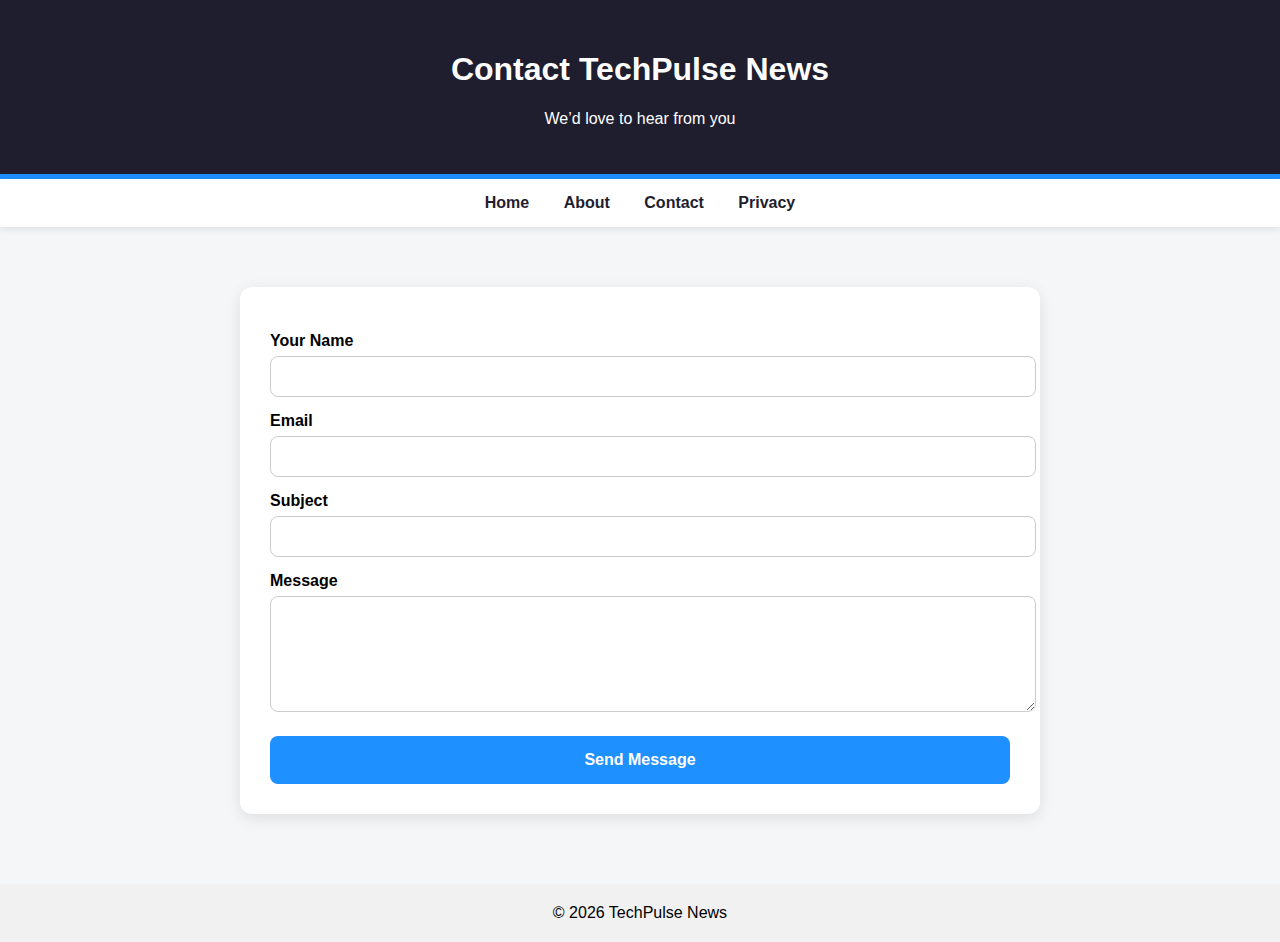
<file: contact.html>
<!DOCTYPE html>
<html lang="en">
<head>
<meta charset="UTF-8">
<title>Contact Us | TechPulse News</title>
<meta name="viewport" content="width=device-width, initial-scale=1.0">

<style>
body {
  font-family: Arial, sans-serif;
  background: #F4F6F8;
  margin: 0;
}
header {
  background: #1E1E2F;
  color: #fff;
  text-align: center;
  padding: 30px;
  border-bottom: 5px solid #1E90FF;
}
nav {
  background: #fff;
  text-align: center;
  padding: 15px;
  box-shadow: 0 2px 8px rgba(0,0,0,0.1);
}
nav a {
  margin: 0 15px;
  text-decoration: none;
  color: #1E1E2F;
  font-weight: bold;
}
nav a:hover {
  color: #1E90FF;
}
main {
  max-width: 800px;
  margin: 40px auto;
  padding: 20px;
}
.box {
  background: #fff;
  padding: 30px;
  border-radius: 12px;
  box-shadow: 0 4px 15px rgba(0,0,0,0.1);
}
label {
  font-weight: bold;
  display: block;
  margin-top: 15px;
}
input, textarea {
  width: 100%;
  padding: 12px;
  margin-top: 6px;
  border-radius: 8px;
  border: 1px solid #ccc;
}
button {
  margin-top: 20px;
  background: #1E90FF;
  color: #fff;
  border: none;
  padding: 15px;
  width: 100%;
  font-size: 1rem;
  border-radius: 8px;
  cursor: pointer;
  font-weight: bold;
}
button:hover {
  background: #0066cc;
}
footer {
  text-align: center;
  padding: 20px;
  background: #f1f1f1;
  margin-top: 50px;
}

/* THANK YOU SECTION */
#thankyou {
  display: none;
  text-align: center;
}
#thankyou a {
  display: inline-block;
  margin-top: 20px;
  padding: 12px 25px;
  background: #1E90FF;
  color: #fff;
  text-decoration: none;
  border-radius: 8px;
  font-weight: bold;
}
#thankyou a:hover {
  background: #0066cc;
}
</style>
</head>

<body>

<header>
  <h1>Contact TechPulse News</h1>
  <p>We’d love to hear from you</p>
</header>

<nav>
  <a href="index.html">Home</a>
  <a href="about.html">About</a>
  <a href="contact.html">Contact</a>
  <a href="privacy.html">Privacy</a>
</nav>

<main>
<div class="box">

<!-- CONTACT FORM -->
<div id="formSection">
<form id="contactForm">
  <label>Your Name</label>
  <input type="text" name="name" required>

  <label>Email</label>
  <input type="email" name="email" required>

  <label>Subject</label>
  <input type="text" name="subject" required>

  <label>Message</label>
  <textarea name="message" rows="6" required></textarea>

  <button type="submit">Send Message</button>
</form>
</div>

<!-- THANK YOU MESSAGE -->
<div id="thankyou">
  <h2>Thank You!</h2>
  <p>Your message has been sent successfully.</p>
  <a href="index.html">Go to Home</a>
</div>

</div>
</main>

<footer>
© 2026 TechPulse News
</footer>

<script>
document.getElementById("contactForm").addEventListener("submit", function(e) {
  e.preventDefault();

  fetch("https://formsubmit.co/s60930693@gmail.com", {
    method: "POST",
    body: new FormData(this),
    headers: { 'Accept': 'application/json' }
  }).then(() => {
    document.getElementById("formSection").style.display = "none";
    document.getElementById("thankyou").style.display = "block";
  }).catch(() => {
    alert("Something went wrong. Please try again.");
  });
});
</script>

</body>
</html>
</file>
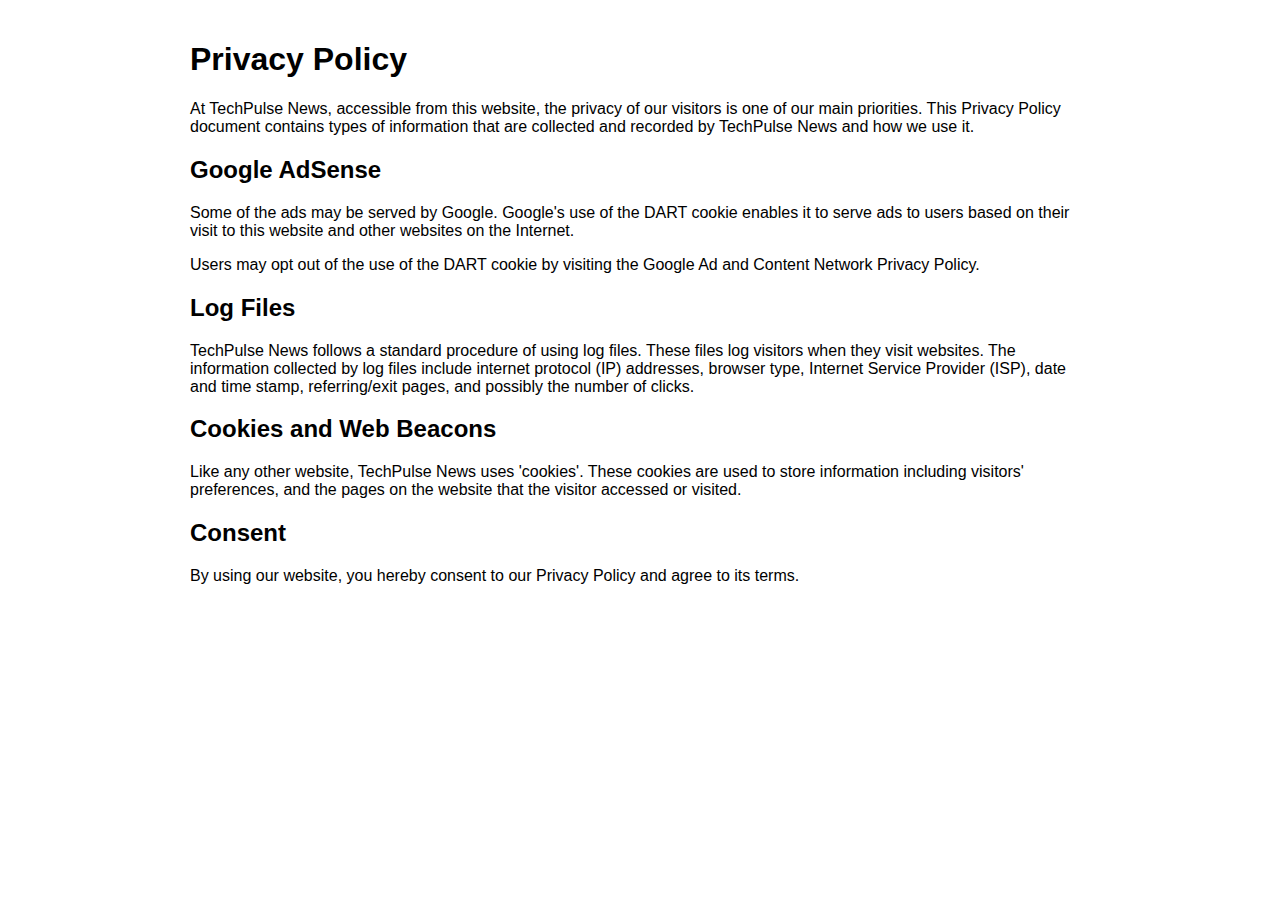
<file: privacy.html>
<!DOCTYPE html>
<html lang="en">
<head>
  <meta charset="UTF-8">
  <title>Privacy Policy | TechPulse News</title>
  <meta name="viewport" content="width=device-width, initial-scale=1.0">
</head>
<body style="font-family: Arial, sans-serif; max-width: 900px; margin:auto; padding:20px;">

<h1>Privacy Policy</h1>

<p>At TechPulse News, accessible from this website, the privacy of our visitors is one of our main priorities. This Privacy Policy document contains types of information that are collected and recorded by TechPulse News and how we use it.</p>

<h2>Google AdSense</h2>
<p>Some of the ads may be served by Google. Google's use of the DART cookie enables it to serve ads to users based on their visit to this website and other websites on the Internet.</p>
<p>Users may opt out of the use of the DART cookie by visiting the Google Ad and Content Network Privacy Policy.</p>

<h2>Log Files</h2>
<p>TechPulse News follows a standard procedure of using log files. These files log visitors when they visit websites. The information collected by log files include internet protocol (IP) addresses, browser type, Internet Service Provider (ISP), date and time stamp, referring/exit pages, and possibly the number of clicks.</p>

<h2>Cookies and Web Beacons</h2>
<p>Like any other website, TechPulse News uses 'cookies'. These cookies are used to store information including visitors' preferences, and the pages on the website that the visitor accessed or visited.</p>

<h2>Consent</h2>
<p>By using our website, you hereby consent to our Privacy Policy and agree to its terms.</p>

</body>
</html>
</file>
